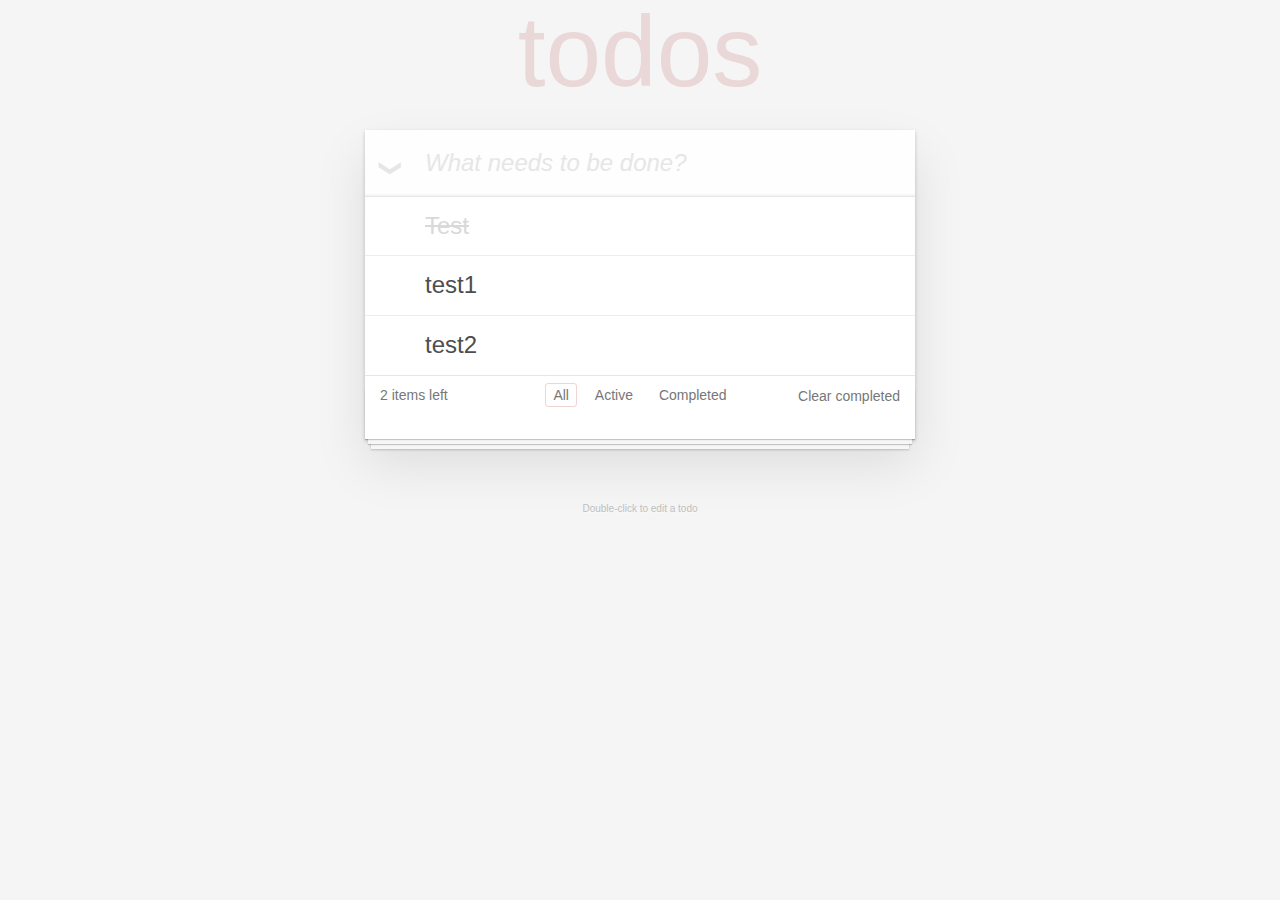
<file: index.html>
<!DOCTYPE html>
<html lang="en">
<head>
    <meta charset="UTF-8">
    <title>MVC ToDo List</title>
    <link rel="stylesheet" href="https://maxcdn.bootstrapcdn.com/bootstrap/3.3.6/css/bootstrap.min.css" integrity="sha384-1q8mTJOASx8j1Au+a5WDVnPi2lkFfwwEAa8hDDdjZlpLegxhjVME1fgjWPGmkzs7" crossorigin="anonymous">
    <link rel="stylesheet" href="styles.css">
</head>
<body>
<section class="todoapp">
    <header class="header">
        <h1>todos</h1>
        <input class="new-todo" placeholder="What needs to be done?" autofocus>
    </header>
    <section class="main">
        <input class="toggle-all" type="checkbox">
        <label for="toggle-all">Mark all as complete</label>
        <ul class="todo-list"></ul>
    </section>
    <footer class="footer">
        <span class="todo-count"></span>
        <ul class="filters">
            <li>
                <a data-filter = "all" class="selected">All</a>
            </li>
            <li>
                <a data-filter = "active" >Active</a>
            </li>
            <li>
                <a data-filter = "completed">Completed</a>
            </li>
        </ul>
        <button class="clear-completed">Clear completed</button>
    </footer>
</section>
<footer class="info">
    <p>Double-click to edit a todo</p>
</footer>
<script src = "https://code.jquery.com/jquery-2.2.1.min.js"></script>
<script src="js/observer.js"></script>
<script src="js/model.js"></script>
<script src="js/controller.js"></script>
<script src="js/view.js"></script>
<script src="js/app.js"></script>

</body>
</html>
</file>
<file: styles.css>
@import url("styles/todo-styles.css");
</file>
